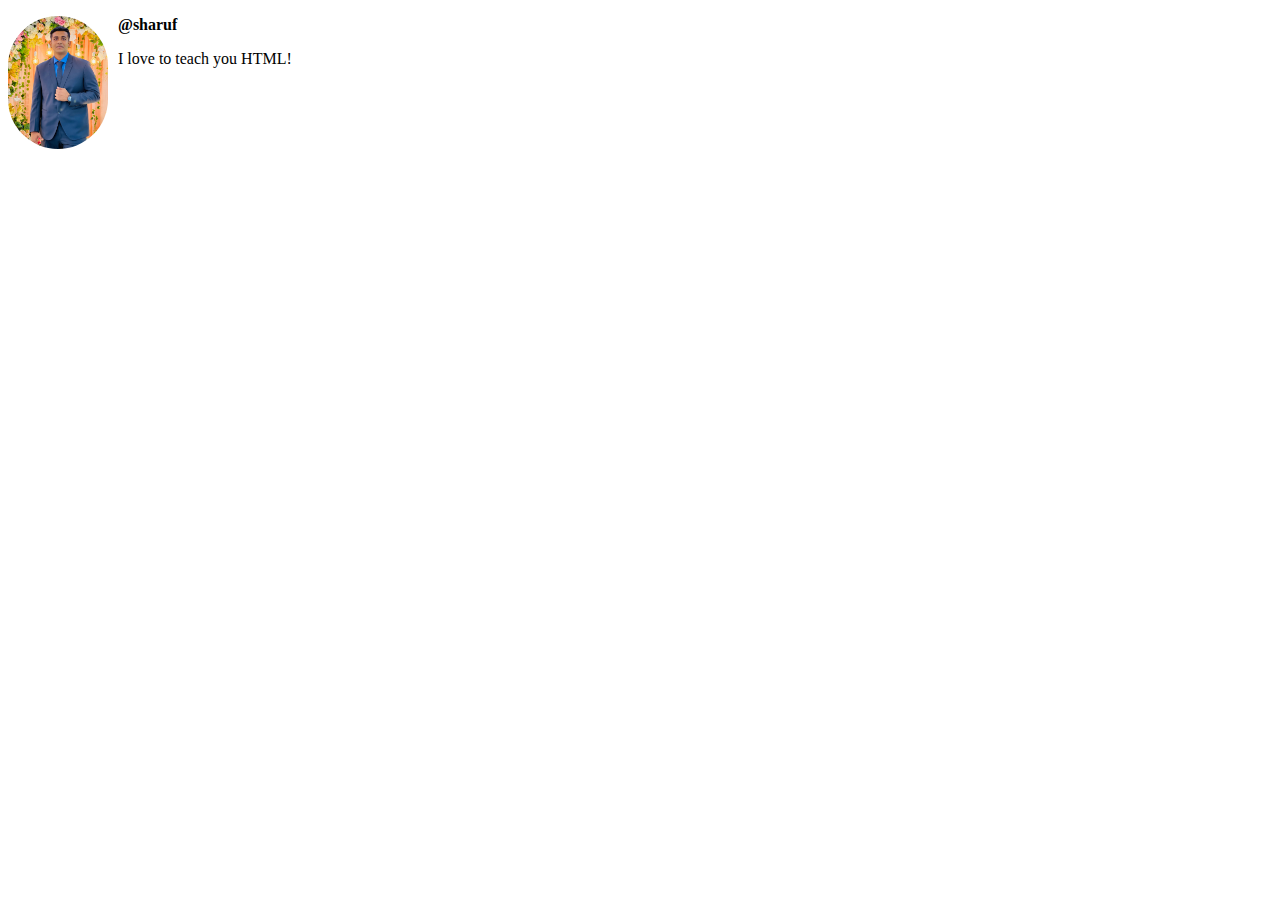
<file: index.html>
<!DOCTYPE html>
<html lang="en">
    <head>
        <title>My first web page</title>
        <style>
            img {
              width: 100px;
              border-radius: 50px;
              float: left;
              margin-right: 10px;
            }

            .username {
                font-weight: bold;
            }
        </style>
    </head>
    <body>
        <img src="images/sharuf.jpg" alt="An image of sharuf">
        <p class="username">@sharuf</p>
        <p>I love to teach you HTML!</p>
    </body>
</html>
</file>
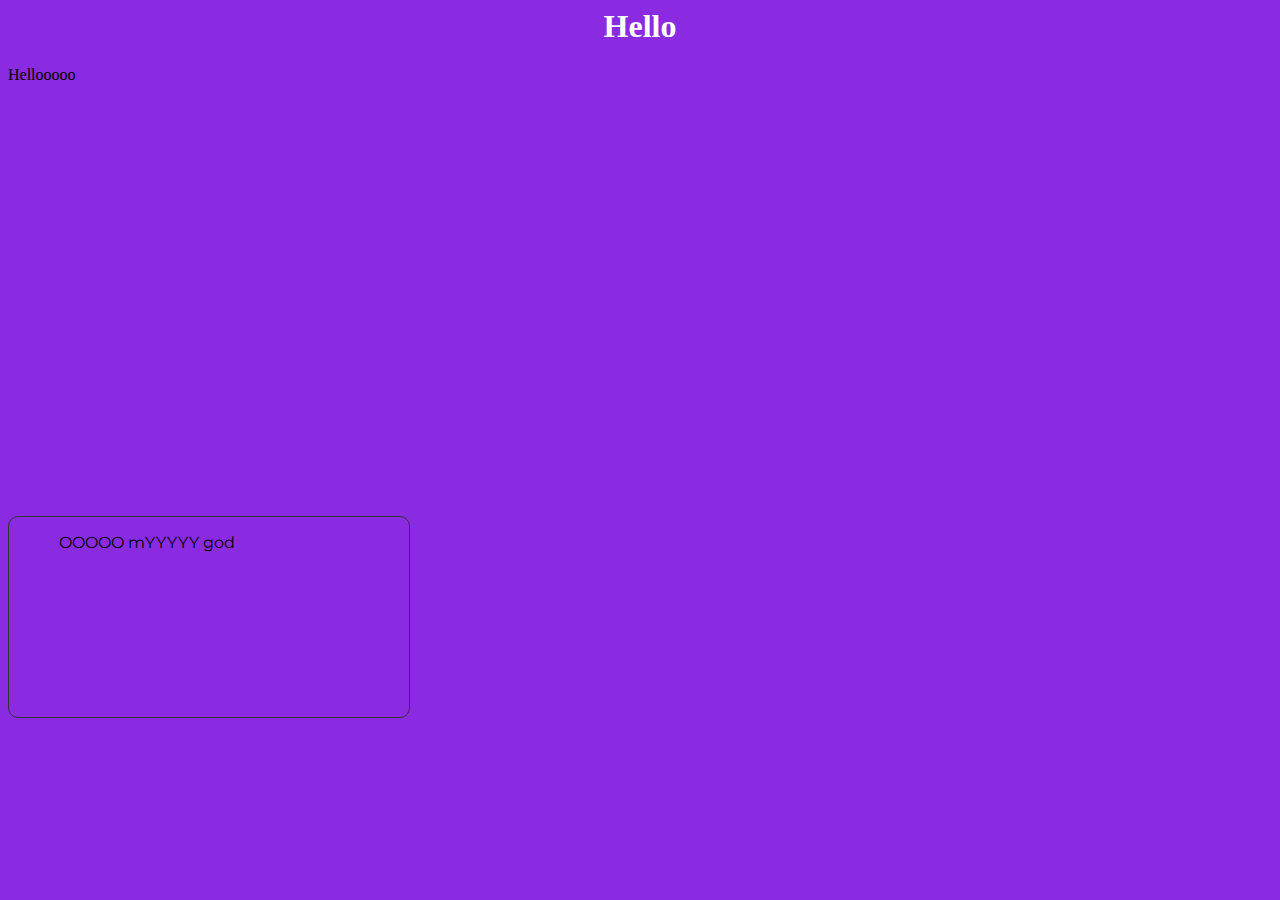
<file: test5/index.html>
<html lang="en">
    <head>
        <meta charset="UTF-8">
        <meta name="viewport" content="width=device-width, initial-scale=1.0">
        <title>Document</title>
        <link rel="stylesheet" href="assets/styles/style.css"/>
    </head>
    <body>
        <h1>Hello</h1>

        <div id="box">
            <p>Hellooooo</p>
        </div>


        <div id ="test-box">
            <p>OOOOO mYYYYY god</p>
        </div>
    </body>
</html>
</file>
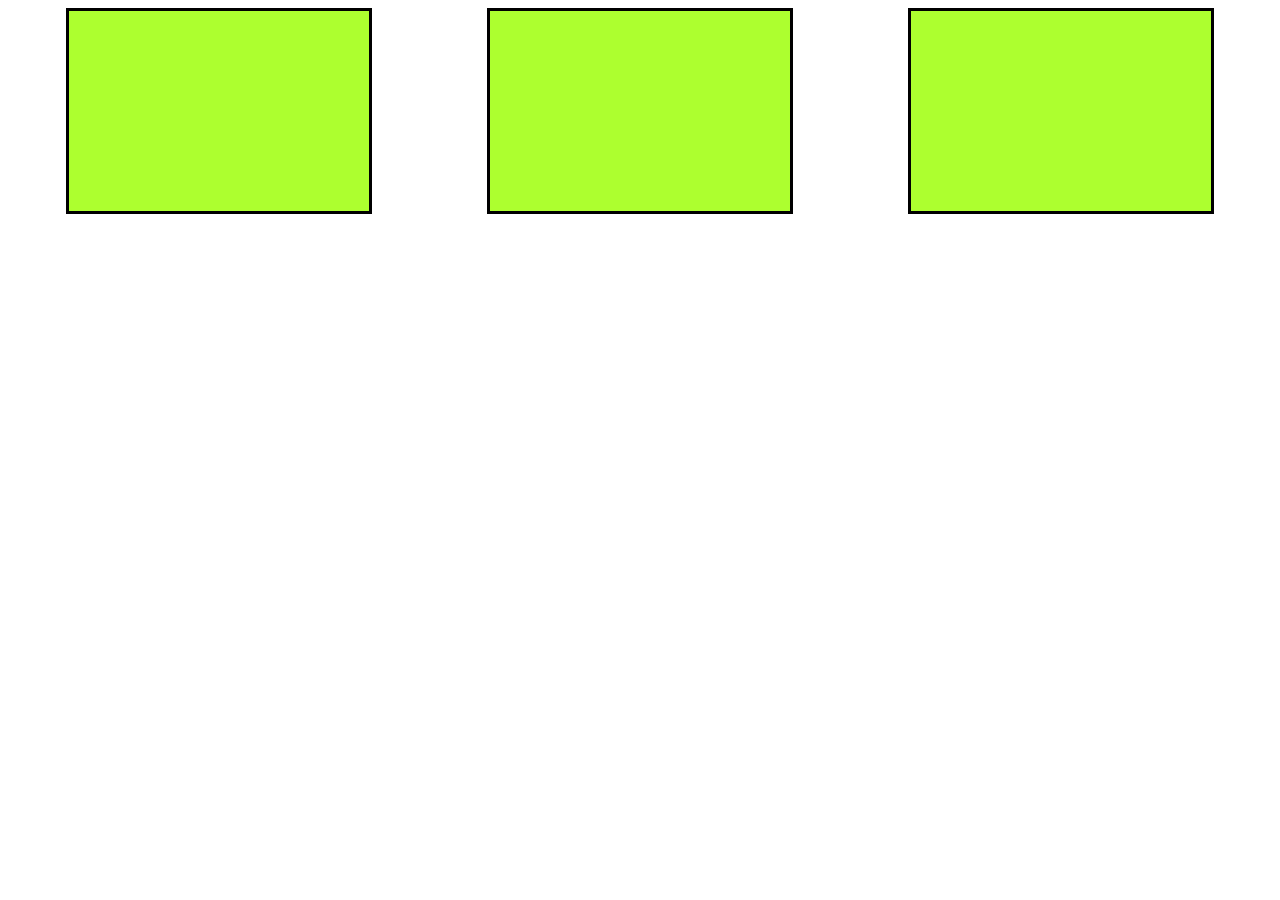
<file: test6/index.html>
<html lang="en">
<head>
    <meta charset="UTF-8">
    <meta name="viewport" content="width=device-width, initial-scale=1.0">
    <title>Document</title>
    <link rel="stylesheet" href="assets/styles/style.css"/>

</head>
<body>
    <div class="all-boxes">
        <div class="box">

        </div>
    
        <div class="box">
    
        </div>
    
        <div class="box">
    
        </div>
    </div>
   
</body>
</html>
</file>
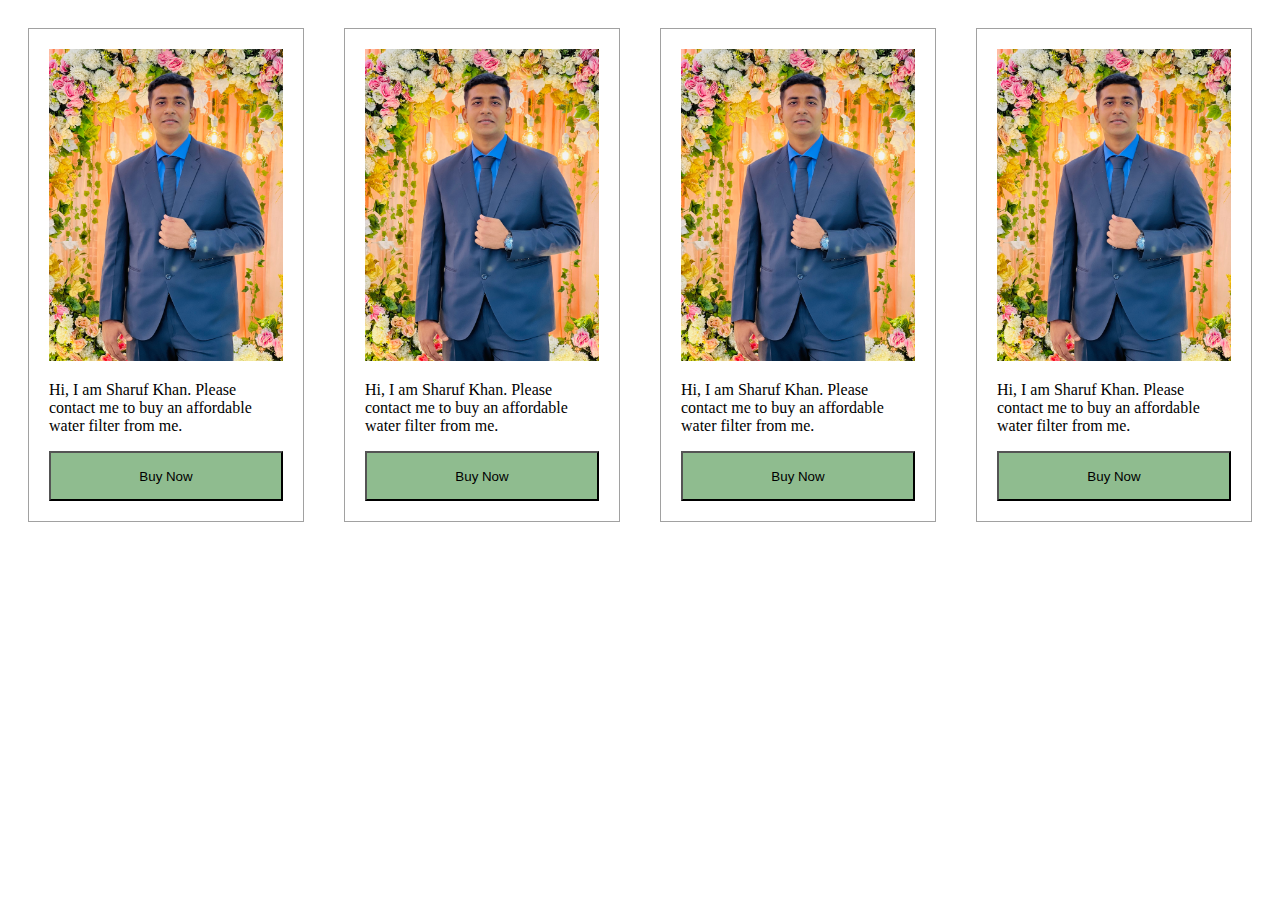
<file: test3.html>
<!DOCTYPE html>
<html>
    <head>
        <title>Here is my web page</title>
        <style>
            #products{
                display: flex;
            }
            .my-box{
                width: 250px;
                border: 1px solid #a1a1a1;
                padding: 20px;
                margin: 20px;
            }


            .my-box > img {
                height: auto;
                width: 100%;
            }

            .my-box > button {
                height: 50px;
                width: 100%;
                background-color: darkseagreen;
            }

            .my-box > button:hover {
                background-color: chartreuse;
            }
        </style>
    </head>
    <body>
        <div id="products">
            <div class="my-box">
                <img src="images/sharuf.jpg" />
                <p>
                    Hi, I am Sharuf Khan. Please contact me to buy an affordable water filter from me.
                </p>
                <button>
                    Buy Now
                </button>
            </div>

            <div class="my-box">
                <img src="images/sharuf.jpg" />
                <p>
                    Hi, I am Sharuf Khan. Please contact me to buy an affordable water filter from me.
                </p>
                <button>
                    Buy Now
                </button>
            </div>

            <div class="my-box">
                <img src="images/sharuf.jpg" />
                <p>
                    Hi, I am Sharuf Khan. Please contact me to buy an affordable water filter from me.
                </p>
                <button>
                    Buy Now
                </button>
            </div>

            <div class="my-box">
                <img src="images/sharuf.jpg" />
                <p>
                    Hi, I am Sharuf Khan. Please contact me to buy an affordable water filter from me.
                </p>
                <button>
                    Buy Now
                </button>
            </div>
        </div>
    </body>
</html>
</file>
<file: test5/assets/styles/style.css>
@import url('https://fonts.googleapis.com/css2?family=Montserrat:ital,wght@0,100..900;1,100..900&display=swap');



body {
    background-color: blueviolet;
}

h1 {
    color: white;
    text-align: center;
}



/* How to comment 
Ctrl + K + C 

How to uncomment 
Ctrl + K + U  */



#box{
    height: 400px;
    width: 600px;
    background-image: url("https://images.unsplash.com/photo-1705651460796-f4b4d74c9fea?q=80&w=1893&auto=format&fit=crop&ixlib=rb-4.0.3&ixid=M3wxMjA3fDB8MHxwaG90by1wYWdlfHx8fGVufDB8fHx8fA%3D%3D");
    background-repeat: no-repeat;
    background-size: cover;
}


#test-box{
    height: 200px;
    width: 300px;
    border: 1px solid #333333;
    border-radius: 10px;
    margin: 50px 0px 50px 0px;
    padding: 0px 50px;

    font-family: "Montserrat", sans-serif;

}
</file>
<file: test6/assets/styles/style.css>
.all-boxes{
    display: flex;
    justify-content: space-around;
}

.box{
    height: 200px;
    width: 300px;
    background-color:greenyellow;
    border: 3px solid black;
}
</file>
